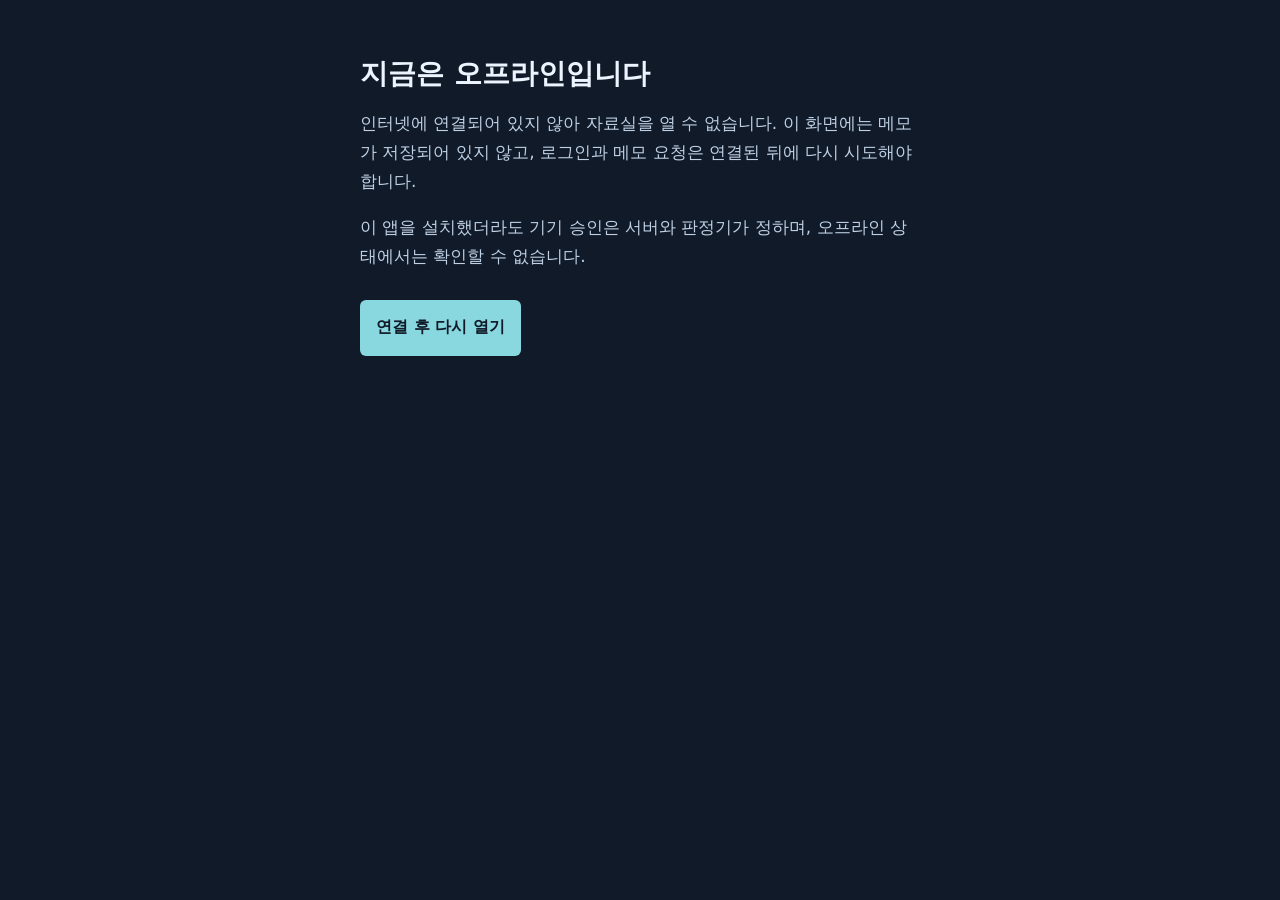
<file: public/offline.html>
<!doctype html>
<html lang="ko">
<head>
  <meta charset="utf-8">
  <meta name="viewport" content="width=device-width, initial-scale=1">
  <meta name="theme-color" content="#101a28">
  <title>오프라인 | BYTE BACK 내 자료실</title>
  <style>
    :root { color-scheme: dark; font-family: system-ui, sans-serif; --bg: #101a28; --text: #ecf4ff; --text-muted: #bfd0e5; --accent: #8ad8df; --on-accent: #101a28; }
    body { margin: 0; min-height: 100vh; background: var(--bg); color: var(--text); }
    main { max-width: 560px; margin: 0 auto; padding: 56px 22px; }
    h1 { margin: 0 0 16px; font-size: 28px; line-height: 1.3; }
    p { font-size: 17px; line-height: 1.7; color: var(--text-muted); }
    a { display: inline-flex; align-items: center; min-height: 40px; margin-top: 12px; padding: 8px 16px; border-radius: 6px; background: var(--accent); color: var(--on-accent); font-weight: 700; text-decoration: none; }
    a:hover { filter: brightness(1.1); }
    a:focus-visible { outline: 2px solid var(--accent); outline-offset: 2px; }
    @media (pointer: coarse) { a { min-height: 44px; } }
  </style>
</head>
<body>
  <main>
    <h1>지금은 오프라인입니다</h1>
    <p>인터넷에 연결되어 있지 않아 자료실을 열 수 없습니다. 이 화면에는 메모가 저장되어 있지 않고, 로그인과 메모 요청은 연결된 뒤에 다시 시도해야 합니다.</p>
    <p>이 앱을 설치했더라도 기기 승인은 서버와 판정기가 정하며, 오프라인 상태에서는 확인할 수 없습니다.</p>
    <a href="/">연결 후 다시 열기</a>
  </main>
</body>
</html>
</file>
